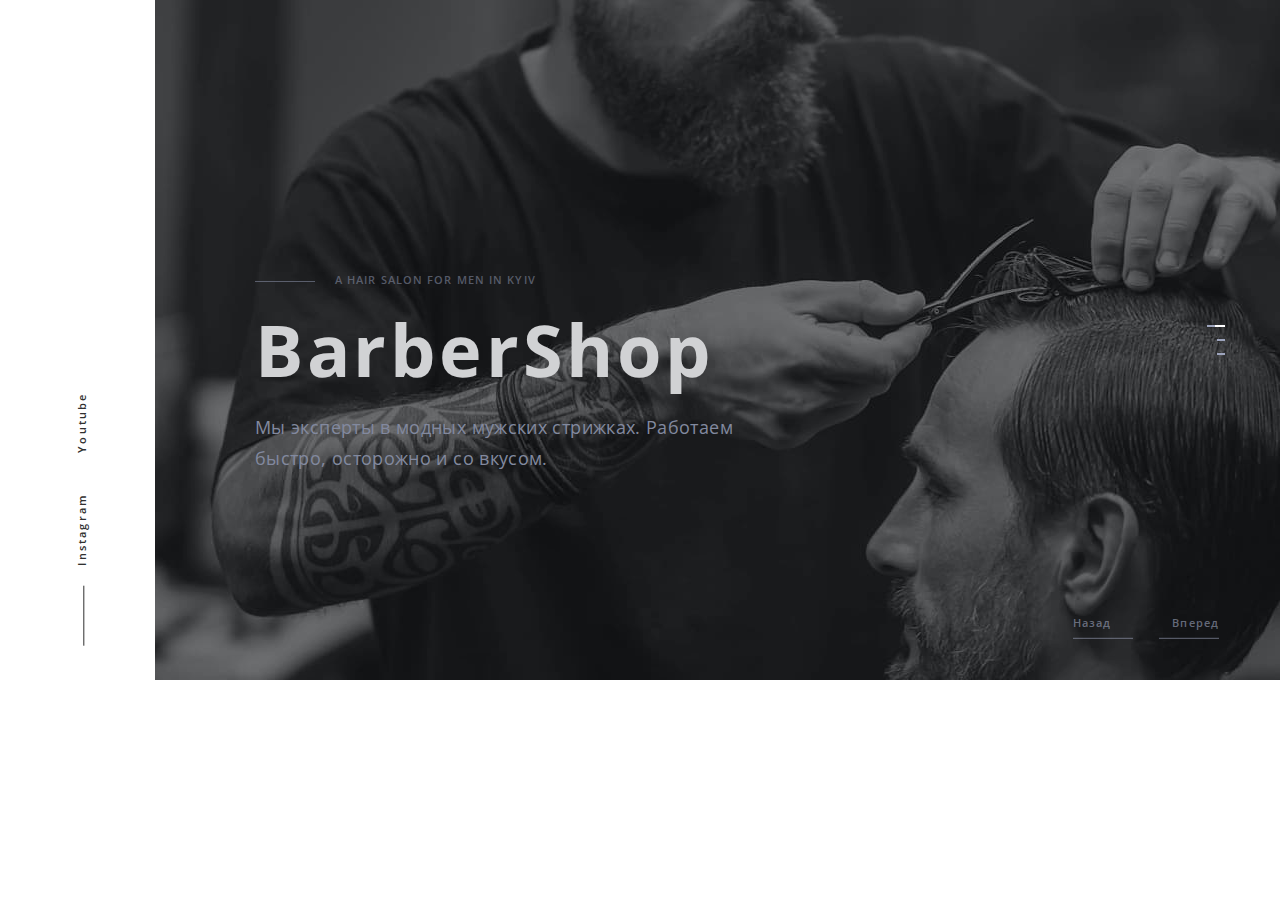
<file: index.html>
<!DOCTYPE html>
<html lang="ru">
  <head>
    <meta charset="UTF-8" />
    <meta name="viewport" content="width=device-width, initial-scale=1.0" />
    <title>Document</title>
    <link
      href="https://fonts.googleapis.com/css2?family=Open+Sans:ital,wght@0,400;0,600;0,700;1,400;1,600;1,700&family=Raleway:ital,wght@0,400;0,700;1,400;1,700&display=swap"
      rel="stylesheet"
    />
    <link rel="stylesheet" href="./css/main.min.css" />
  </head>

  <body>
    <div class="wrapper">
      <aside class="sidebar">
        <ul class="aside-block">
          <li>
            <a class="aside-link aside-line" href="#"><span>Instagram</span></a>
          </li>
          <li>
            <a class="aside-link" href="#"><span>Youtube</span></a>
          </li>
        </ul>
      </aside>
      <div class="hero-container">
        <!-- Кнопки слайдера -->
        <button class="prev-button button-sl">Назад</button>
        <button class="next-button button-sl">Вперед</button>
        <!-- Дот-линии -->
        <div class="nav-dots">
          <svg class="nav-dot" data-slide="1">
            <use href="./images/dot-line.svg"></use>
          </svg>
          <svg class="nav-dot" data-slide="2">
            <use href="./images/dot-line.svg"></use>
          </svg>
          <svg class="nav-dot" data-slide="3">
            <use href="./images/dot-line.svg"></use>
          </svg>
        </div>
        <!-- Слайды + текст -->
        <div class="slider-overlay">
          <ul>
            <li class="panel" data-slide="1">
              <div class="trans-layer"></div>
              <div class="panel-trans">
                <img
                  class="slides"
                  srcset="
                    ./images/heroDesk3.jpg    1x,
                    ./images/heroDesk3@2x.jpg 2x,
                    ./images/heroDesk3@3x.jpg 3x
                  "
                  src="./images/heroDesk3.jpg"
                  alt="Стрижка"
                />
              </div>
            </li>
            <li class="panel" data-slide="2">
              <div class="trans-layer"></div>
              <div class="panel-trans">
                <img
                  class="slides"
                  srcset="
                    ./images/heroDesk2.jpg    1x,
                    ./images/heroDesk2@2x.jpg 2x,
                    ./images/heroDes2@3x.jpg  3
                    "
                  src="./images/heroDesk2.jpg"
                  alt="Бритва"
                />
              </div>
            </li>
            <li class="panel" data-slide="3">
              <div class="trans-layer"></div>
              <div class="panel-trans">
                <img
                  class="slides"
                  srcset="
                    ./images/heroDesk1.jpg    1x,
                    ./images/heroDesk1@2x.jpg 2x,
                    ./images/heroDesk1@3x.jpg 3x
                  "
                  src="./images/heroDesk1.jpg"
                  alt="Борода"
                />
              </div>
            </li>
          </ul>
          <div class="hero-text">
            <p class="hero-topic">A hair salon for men in Kyiv</p>
            <h1 class="hero-title">BarberShop</h1>
            <p class="hero-description">
              Мы эксперты в модных мужских стрижках. Работаем быстро, осторожно
              и со вкусом.
            </p>
          </div>
        </div>
      </div>
    </div>
    <script src="https://code.jquery.com/jquery-2.2.4.min.js"></script>
    <script src="./slider-script.js"></script>
  </body>
</html>
</file>
<file: css/main.min.css>
body{margin:0;padding:0;font-family:Open Sans, sans-serif;font-size:18px;font-weight:400;letter-spacing:0.02em;line-height:1.67;background-color:#fff;color:#303030}ul{padding:0;margin:0;list-style:none}li{display:block}a{display:block;text-decoration:none;color:inherit}h2,h3,h4,h5,h6,h1,p{padding:0;margin:0}img{display:block;max-width:100%;height:auto}button{border:0;font-family:inherit;cursor:pointer}.visually-hidden{position:absolute;width:1px;height:1px;margin:-1px;border:0;padding:0;clip:rect(0 0 0 0);overflow:hidden}.container{max-width:480px;margin-left:auto;margin-right:auto;padding-left:31px;padding-right:31px;padding-top:84px;padding-bottom:84px;outline:1px solid #ff6c00}@media screen and (min-width: 768px){.container{max-width:768px;padding-left:39px;padding-right:39px;padding-top:100px;padding-bottom:100px}}@media screen and (min-width: 1280px){.container{max-width:1280px;padding-left:55px;padding-right:55px;padding-top:130px;padding-bottom:130px}}.container-title{font-family:Raleway, sans-serif;font-weight:bold;font-size:42px;line-height:1.17;letter-spacing:0.05em}.container-over-title{margin-bottom:20px;font-weight:600;font-size:11px;line-height:1.36;letter-spacing:0.1em;text-transform:uppercase}.button-dark-them{color:#fff}.button-light-them{color:#303030}.button-title{display:block;font-weight:600;font-size:12px;line-height:1.333;text-align:center;letter-spacing:0.09em;text-transform:uppercase}.button-dark-them:hover,.button-dark-them:focus{color:#fff;background:#ff6c00}.button-light-them:hover,.button-light-them:focus{color:#fff;background:#ff6c00}.button-dark-them,.button-light-them{padding:12px 38px;min-width:160px;background-color:transparent;border:1px solid #ff6c00;border-radius:25px;cursor:pointer}.wrapper{margin-left:auto;margin-right:auto}@media screen and (min-width: 768px){.wrapper{display:-webkit-box;display:-ms-flexbox;display:flex;max-width:768px;height:680px}}@media screen and (min-width: 1280px){.wrapper{max-width:1280px;height:680px}}.hero-container{position:relative;top:0;width:480px;height:580px;margin-left:auto;margin-right:auto;background:#191c26;overflow:hidden}@media screen and (min-width: 768px){.hero-container{width:609px;height:680px}}@media screen and (min-width: 1280px){.hero-container{width:1125px}}.slider-overlay{position:relative;width:100%;height:100%}.slider-overlay:after{content:"";position:absolute;background:rgba(25,28,38,0.2);top:0;left:0;width:100%;height:100%;z-index:2}.panel{position:absolute;width:480px;height:580px;top:0;left:0;bottom:0;right:0;margin:auto}@media screen and (min-width: 768px){.panel{width:609px;height:680px}}@media screen and (min-width: 1280px){.panel{width:1125px;height:680px}}.panel img{display:block;width:100%;height:100%;-o-object-fit:cover;object-fit:cover;-o-object-position:center;object-position:center}.panel._active{z-index:1}.trans-layer,.panel-trans{position:absolute;width:100%;height:100%;top:0;left:0;bottom:0;right:0}@media screen and (min-width: 768px){.trans-layer{background:#000;-webkit-transform:translateY(-100%) skew(0) rotate(0) scale(2);transform:translateY(-100%) skew(0) rotate(0) scale(2);border-radius:50%;-webkit-transition:all 500ms ease-in-out;transition:all 500ms ease-in-out;-webkit-transition-delay:500ms;transition-delay:500ms}._active .trans-layer{-webkit-transform:translateY(0) skew(0) rotate(0) scale(2);transform:translateY(0) skew(0) rotate(0) scale(2);-webkit-transition-delay:0ms;transition-delay:0ms}.panel-trans{-webkit-transform:translateY(100%);transform:translateY(100%);-webkit-transition:all 500ms ease-in-out;transition:all 500ms ease-in-out;-webkit-transition-delay:0ms;transition-delay:0ms;background:#343434}._active .panel-trans{-webkit-transform:translateY(0);transform:translateY(0);-webkit-transition-delay:500ms;transition-delay:500ms}}.nav-dots{position:absolute;top:50%;-webkit-transform:translateY(-50%);transform:translateY(-50%);z-index:3;width:40px}@media screen and (max-width: 767px){.nav-dots{display:none}}@media screen and (min-width: 768px){.nav-dots{display:-webkit-box;display:-ms-flexbox;display:flex;-webkit-box-orient:vertical;-webkit-box-direction:normal;-ms-flex-direction:column;flex-direction:column;-webkit-box-pack:center;-ms-flex-pack:center;justify-content:center;-webkit-box-align:end;-ms-flex-align:end;align-items:flex-end;right:39px}}@media screen and (min-width: 768px){.nav-dots{right:55px}}.nav-dot{display:block;width:8px;height:2px;background:#9da4bd;cursor:pointer;-webkit-transition:all 300ms ease-out;transition:all 300ms ease-out}.nav-dot:not(:first-child){margin-top:12px}.nav-dot.active{background:#fff;width:18px}.hero-text{position:absolute;top:0;width:306px;height:189px;padding-top:208px;padding-left:31px;z-index:1}@media screen and (min-width: 768px){.hero-text{width:355px;height:163px;padding-top:272px;padding-left:120px}}@media screen and (min-width: 1280px){.hero-text{width:500px;height:202px;padding-left:100px}}.hero-text .hero-topic{margin-top:0px;margin-bottom:20px;padding:0px;color:rgba(157,164,189,0.6);font-size:11px;font-weight:600;line-height:1.4;letter-spacing:0.1em;text-transform:uppercase;overflow:hidden;text-align:start}.hero-topic:before{content:"";display:inline-block;margin-right:20px;vertical-align:middle;width:60px;height:1px;background-color:rgba(157,164,189,0.6)}.hero-text .hero-title{margin-top:0px;margin-bottom:20px;padding:0px;color:#fff;font-size:48px;font-weight:700;line-height:1.16;letter-spacing:0.05em}@media screen and (min-width: 1280px){.hero-text .hero-title{font-size:72px;line-height:1.18}}.hero-description{color:#9da4bd;font-size:16px;font-weight:400;line-height:1.7;letter-spacing:0.02em}@media screen and (min-width: 1280px){.hero-description{font-size:18px}}.button-sl{border:none;display:inline-block;vertical-align:middle;overflow:hidden;text-decoration:none;font-weight:600;font-size:11px;line-height:1.4;letter-spacing:0.1em;cursor:pointer;background-color:transparent;color:rgba(157,164,189,0.6)}@media screen and (max-width: 767px){.button-sl{display:none}}@media screen and (min-width: 768px){.button-sl{display:block}}.button-sl:hover,.button-sl:focus,.button-sl:active{color:#fff;outline:none}.prev-button{text-align:start;position:absolute;-webkit-transform:translate(0%, -50%);transform:translate(0%, -50%);z-index:3}@media screen and (min-width: 768px){.prev-button{right:119px;bottom:27px}}@media screen and (min-width: 1280px){.prev-button{right:141px}}.next-button{text-align:end;position:absolute;-webkit-transform:translate(0%, -50%);transform:translate(0%, -50%);z-index:3}@media screen and (min-width: 768px){.next-button{right:33px;bottom:27px}}@media screen and (min-width: 1280px){.next-button{right:55px}}.prev-button:after,.next-button:after{content:"";width:60px;height:1px;display:block;cursor:pointer;bottom:0;margin-top:8px;background-color:rgba(157,164,189,0.6);background-size:auto}.prev-button:hover:after,.prev-button:focus:after{background-color:#fff}.next-button:hover:after,.next-button:focus:after{background-color:#fff}.sidebar{background-color:#fff;position:relative}@media screen and (max-width: 767px){.sidebar{display:none}}@media screen and (min-width: 768px){.sidebar{display:block;width:159px;height:680px}}@media screen and (min-width: 1280px){.sidebar{width:155px}}.aside-block{display:-webkit-box;display:-ms-flexbox;display:flex;width:270px;position:absolute;-webkit-transform:rotate(-90deg);transform:rotate(-90deg);-webkit-transform-origin:left center;transform-origin:left center}@media screen and (min-width: 768px){.aside-block{left:76px;bottom:27px}}@media screen and (min-width: 1280px){.aside-block{left:82px}}.aside-link{font-size:11px;font-weight:600;line-height:1.4;letter-spacing:0.2em}.aside-link:hover span,.aside-link:focus span{color:#ff6c00}.aside-line{margin-right:40px}.aside-line:before{content:"";display:inline-block;margin-right:20px;vertical-align:middle;width:60px;height:1px;background-color:#303030}
/*# sourceMappingURL=main.min.css.map */
</file>
